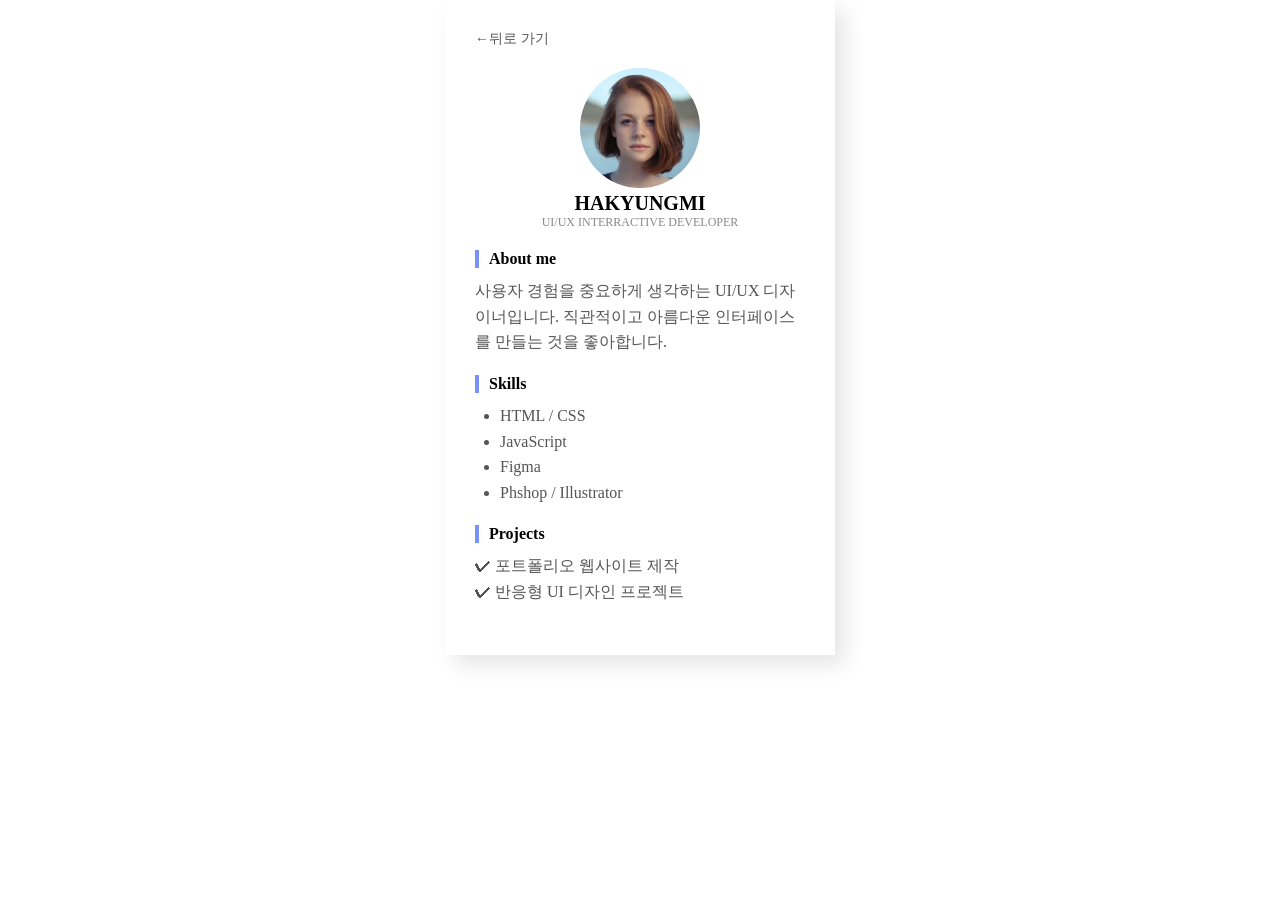
<file: detail.html>
<!doctype html>
<html lang="ko">
    <head>
        <meta charset="UTF-8" />
        <meta name="viewport" content="width=device-width, initial-scale=1.0" />
        <title>Document</title>
        <!-- <link rel="stylesheet" href="css/main.css" /> -->
        <link rel="stylesheet" href="css/datail.css" />
    </head>
    <body>
        <section>
            <!-- 뒤로가기 -->
            <a href="index.html" class="back-btn">←뒤로 가기</a>
            <!-- 상단 프로필 -->
            <div class="detail-profile">
                <img src="images/member1.jpg" alt="member1" />
                <h1>Hakyungmi</h1>
                <p>UI/UX INTERRACTIVE DEVELOPER</p>
            </div>
            <!-- 소개 -->
            <div class="detail-box">
                <h2>About me</h2>
                <p>
                    사용자 경험을 중요하게 생각하는 UI/UX 디자이너입니다. 직관적이고 아름다운 인터페이스를 만들는 것을
                    좋아합니다.
                </p>
            </div>
            <!-- 스킬 -->
            <div class="detail-box">
                <h2>Skills</h2>
                <ul>
                    <li>HTML / CSS</li>
                    <li>JavaScript</li>
                    <li>Figma</li>
                    <li>Phshop / Illustrator</li>
                </ul>
            </div>
            <!-- 프로젝트 -->
            <div class="detail-box">
                <h2>Projects</h2>
                <p>✔ 포트폴리오 웹사이트 제작</p>
                <p>✔ 반응형 UI 디자인 프로젝트</p>
            </div>
        </section>
    </body>
</html>
</file>
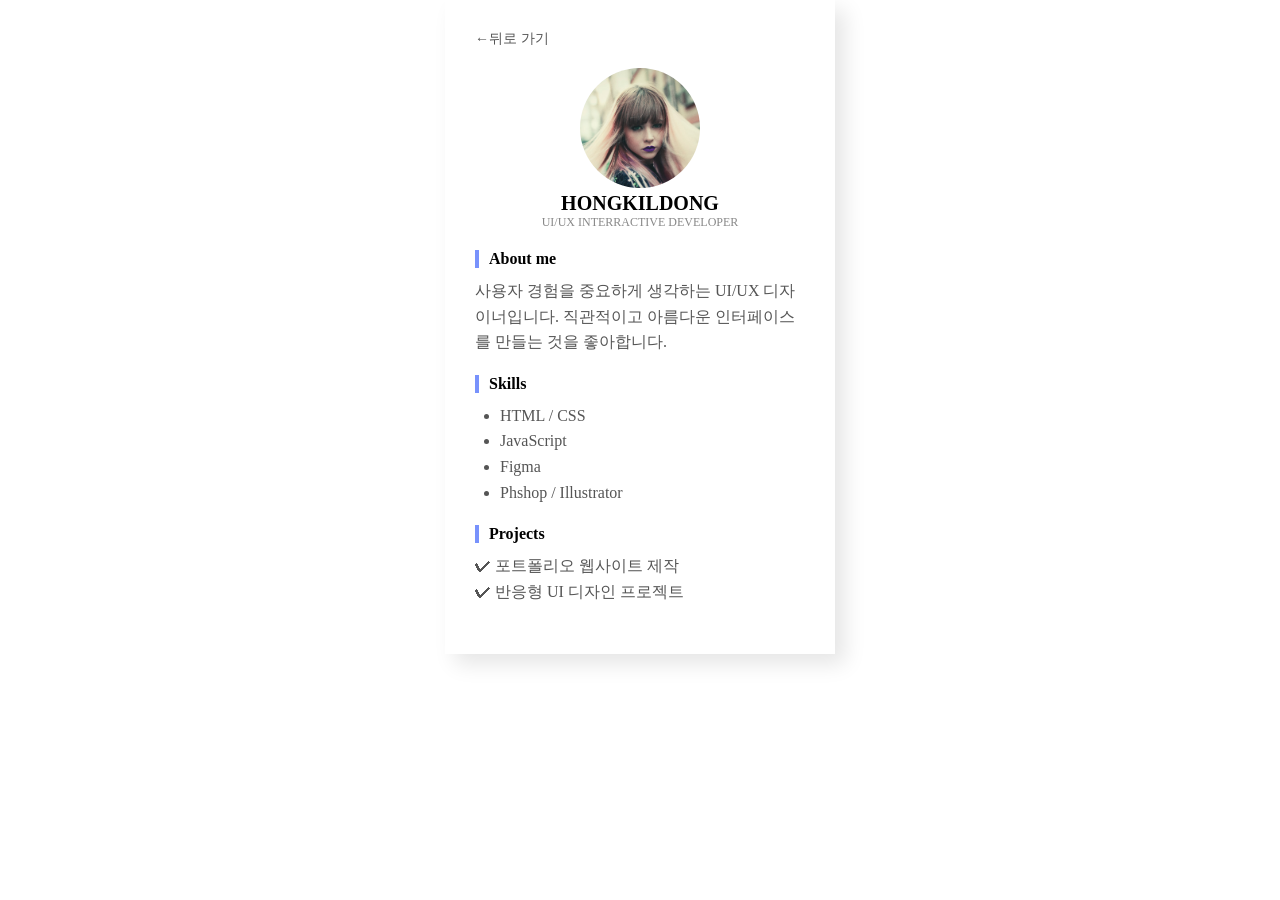
<file: detail_member2.html>
<!doctype html>
<html lang="ko">
    <head>
        <meta charset="UTF-8" />
        <meta name="viewport" content="width=device-width, initial-scale=1.0" />
        <title>Document</title>
        <!-- <link rel="stylesheet" href="css/main.css" /> -->
        <link rel="stylesheet" href="css/datail.css" />
    </head>
    <body>
        <section>
            <!-- 뒤로가기 -->
            <a href="index.html" class="back-btn">←뒤로 가기</a>
            <!-- 상단 프로필 -->
            <div class="detail-profile">
                <img src="images/member2.jpg" alt="member1" />
                <h1>HongKildong</h1>
                <p>UI/UX INTERRACTIVE DEVELOPER</p>
            </div>
            <!-- 소개 -->
            <div class="detail-box">
                <h2>About me</h2>
                <p>
                    사용자 경험을 중요하게 생각하는 UI/UX 디자이너입니다. 직관적이고 아름다운 인터페이스를 만들는 것을
                    좋아합니다.
                </p>
            </div>
            <!-- 스킬 -->
            <div class="detail-box">
                <h2>Skills</h2>
                <ul>
                    <li>HTML / CSS</li>
                    <li>JavaScript</li>
                    <li>Figma</li>
                    <li>Phshop / Illustrator</li>
                </ul>
            </div>
            <!-- 프로젝트 -->
            <div class="detail-box">
                <h2>Projects</h2>
                <p>✔ 포트폴리오 웹사이트 제작</p>
                <p>✔ 반응형 UI 디자인 프로젝트</p>
            </div>
        </section>
    </body>
</html>
</file>
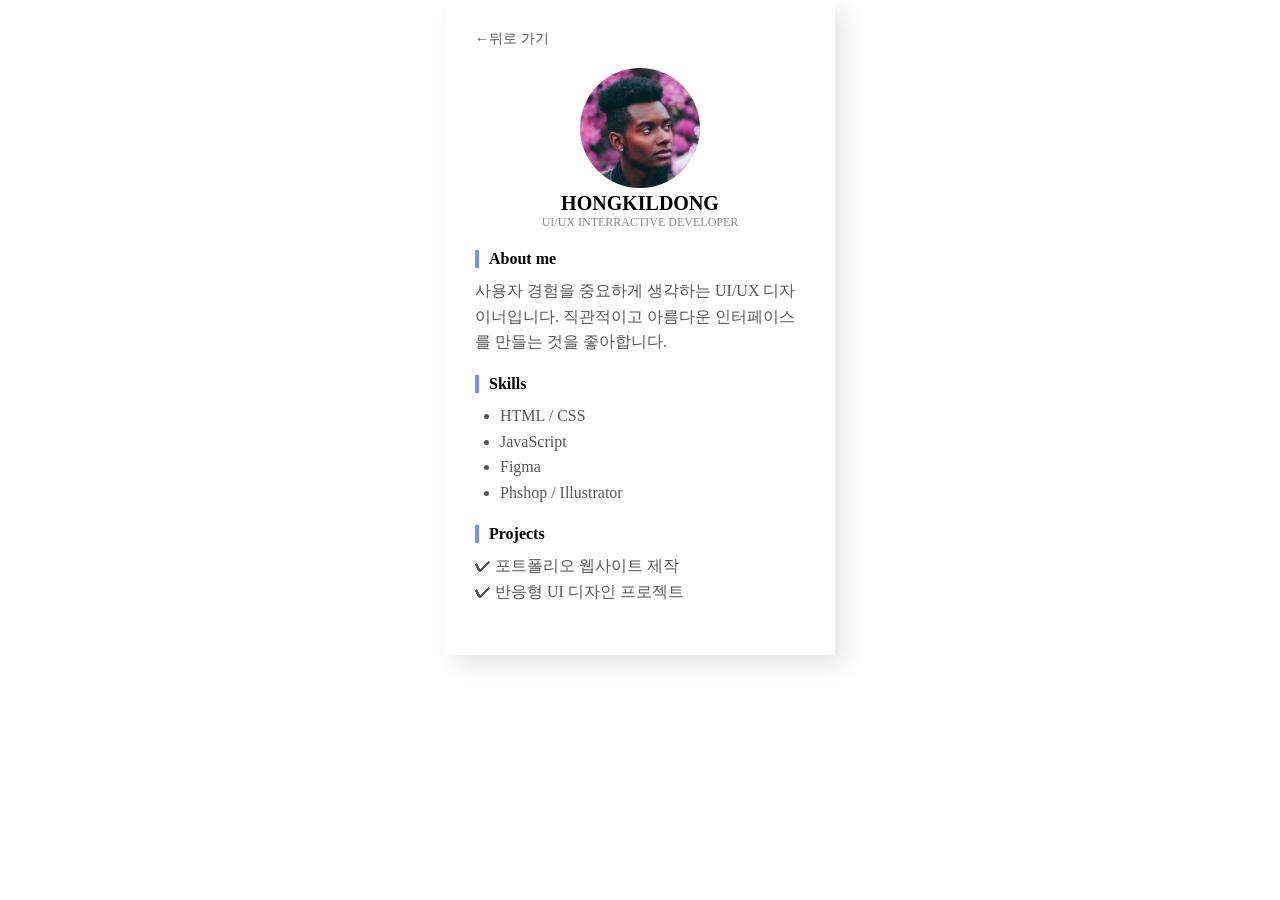
<file: detail_member3.html>
<!doctype html>
<html lang="ko">
    <head>
        <meta charset="UTF-8" />
        <meta name="viewport" content="width=device-width, initial-scale=1.0" />
        <title>Document</title>
        <!-- <link rel="stylesheet" href="css/main.css" /> -->
        <link rel="stylesheet" href="css/datail.css" />
    </head>
    <body>
        <section>
            <!-- 뒤로가기 -->
            <a href="index.html" class="back-btn">←뒤로 가기</a>
            <!-- 상단 프로필 -->
            <div class="detail-profile">
                <img src="images/member3.jpg" alt="member1" />
                <h1>HongKildong</h1>
                <p>UI/UX INTERRACTIVE DEVELOPER</p>
            </div>
            <!-- 소개 -->
            <div class="detail-box">
                <h2>About me</h2>
                <p>
                    사용자 경험을 중요하게 생각하는 UI/UX 디자이너입니다. 직관적이고 아름다운 인터페이스를 만들는 것을
                    좋아합니다.
                </p>
            </div>
            <!-- 스킬 -->
            <div class="detail-box">
                <h2>Skills</h2>
                <ul>
                    <li>HTML / CSS</li>
                    <li>JavaScript</li>
                    <li>Figma</li>
                    <li>Phshop / Illustrator</li>
                </ul>
            </div>
            <!-- 프로젝트 -->
            <div class="detail-box">
                <h2>Projects</h2>
                <p>✔ 포트폴리오 웹사이트 제작</p>
                <p>✔ 반응형 UI 디자인 프로젝트</p>
            </div>
        </section>
    </body>
</html>
</file>
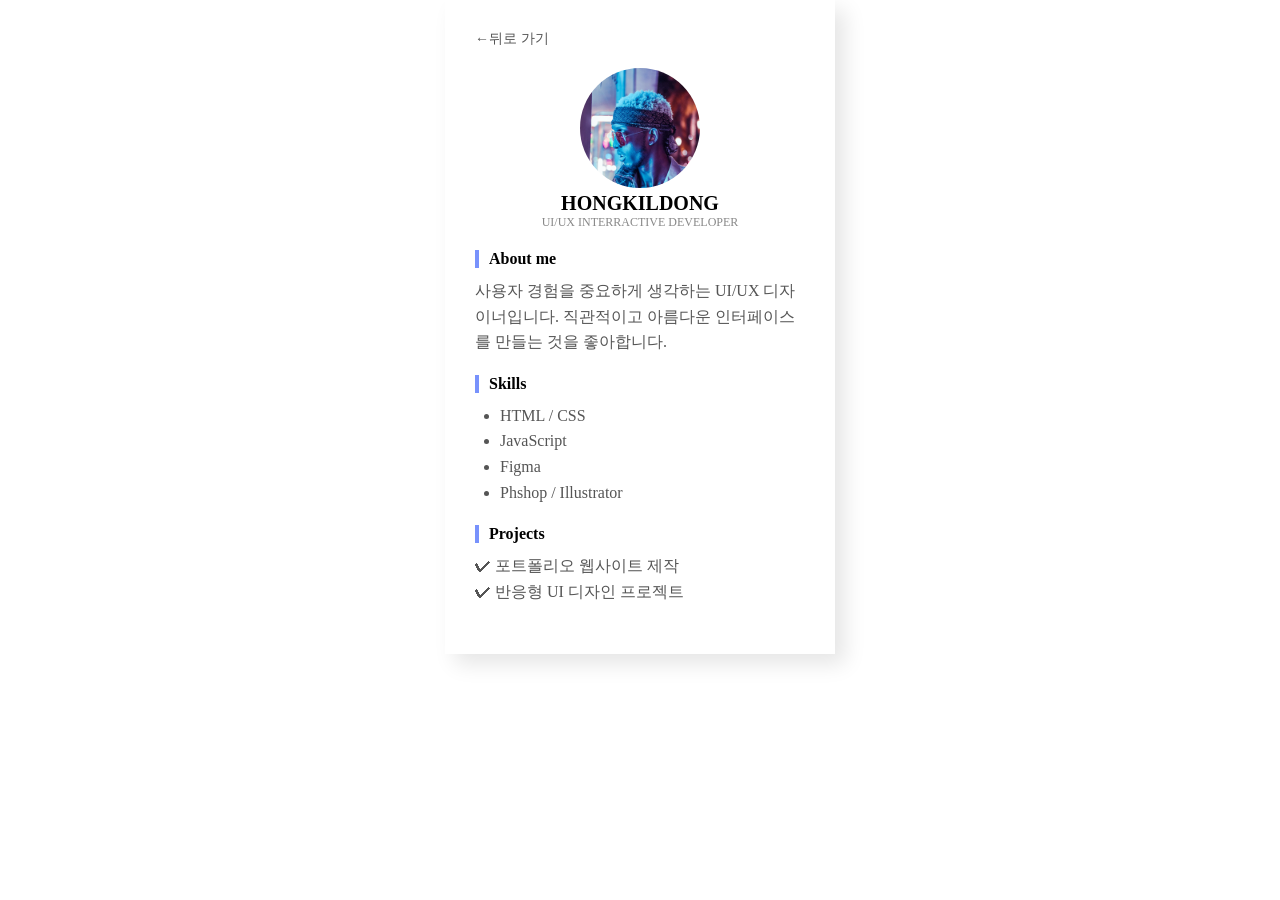
<file: detail_member4.html>
<!doctype html>
<html lang="ko">
    <head>
        <meta charset="UTF-8" />
        <meta name="viewport" content="width=device-width, initial-scale=1.0" />
        <title>Document</title>
        <!-- <link rel="stylesheet" href="css/main.css" /> -->
        <link rel="stylesheet" href="css/datail.css" />
    </head>
    <body>
        <section>
            <!-- 뒤로가기 -->
            <a href="index.html" class="back-btn">←뒤로 가기</a>
            <!-- 상단 프로필 -->
            <div class="detail-profile">
                <img src="images/member4.jpg" alt="member1" />
                <h1>HongKildong</h1>
                <p>UI/UX INTERRACTIVE DEVELOPER</p>
            </div>
            <!-- 소개 -->
            <div class="detail-box">
                <h2>About me</h2>
                <p>
                    사용자 경험을 중요하게 생각하는 UI/UX 디자이너입니다. 직관적이고 아름다운 인터페이스를 만들는 것을
                    좋아합니다.
                </p>
            </div>
            <!-- 스킬 -->
            <div class="detail-box">
                <h2>Skills</h2>
                <ul>
                    <li>HTML / CSS</li>
                    <li>JavaScript</li>
                    <li>Figma</li>
                    <li>Phshop / Illustrator</li>
                </ul>
            </div>
            <!-- 프로젝트 -->
            <div class="detail-box">
                <h2>Projects</h2>
                <p>✔ 포트폴리오 웹사이트 제작</p>
                <p>✔ 반응형 UI 디자인 프로젝트</p>
            </div>
        </section>
    </body>
</html>
</file>
<file: css/main.css>
@import url("https://fonts.googleapis.com/css2?family=Orbitron:wght@400..900&family=Playwrite+DE+SAS:wght@100..400&display=swap");

* {
    margin: 0;
    padding: 0;
    box-sizing: border-box;
}
ul,
li {
    list-style: none;
}
a {
    color: #333;
    text-decoration: none;
}
.member1 {
    background-color: #ebfaff;
}
.member2{
    background-color: #edffeb;
}
.member3{
    background-color: #feebff;
}
.member4{
    background-color: #f7ebff;
}
/* 전체 레이아웃 */
section {
    width: 390px;
    margin: auto;
    padding: 30px;
    background-color: #fff;
}
/* 메뉴 */
.menu {
    display: flex;
    justify-content: space-between;
}
.menu a {
    color: #aaa;
    font-size: 20px;
}
/* 프로필 영역 */
.profile {
    display: flex;
    flex-direction: column;
    align-items: center;
    gap: 15px;
    padding: 20px 0;
    text-align: center;
}
/* 이미지 */
.profile-img {
    width: 200px;
    height: 200px;
    border-radius: 50%;
    overflow: hidden;
}
.profile-img img {
    width: 100%;
    display: block;
    transition: all 0.3s;
}
.profile-img:hover img{
transform: scale(1.1);
filter: blur(2px);
cursor: pointer;
}
/* 이름 */
.profile-name h1 {
    font-size: 22px;
    color: #555;
    text-transform: uppercase;
}
.profile-name p {
    font-size: 12px;
    color: #939393;
}
/* 더보기 */
.btn-view {
    padding: 8px 20px;
    color: #fff;
    border-radius: 24px;
    background: linear-gradient(45deg, #10fcf0, #7592fc);
    box-shadow: 5px 5px 20px rgba(0, 255, 255, 0.5);
    /* box-shadow: rgba(32, 33, 36, 0.28) 0px 1px 6px 0px; */
}
/* member2 더보기 */
.member2 .btn-view{
     background: linear-gradient(45deg, #89ee91, #51f85f);
    box-shadow: 5px 5px 20px rgba(0, 255, 255, 0.5);
}
/* member3 더보기 */
.member3 .btn-view{
     background: linear-gradient(45deg, #eb89ee, #da51f8);
    box-shadow: 5px 5px 20px rgba(195, 0, 255, 0.5);
}
/* member4 더보기 */
.member4 .btn-view{
     background: linear-gradient(45deg, #cc89ee, #aa51f8);
    box-shadow: 5px 5px 20px rgba(140, 0, 255, 0.5);
}

/* 연락처 영역 */
.link-contact {
    display: flex;
    flex-direction: column;
    align-items: center;
    padding: 30px;
}
.contact {
    /* background-color: red; */
}
.contact li {
    display: flex;
    align-items: center;
    gap: 20px;
    padding: 10px 0;
    border-bottom: 1px solid #d2d1d1;
}
.contact li:last-child {
    border: none;
}
.contact li i {
    font-size: 14px;
    color: #666;
    text-shadow: 2px 2px 2px #ddd;
}
.contact li span {
    font-size: 12px;
    color: #777;
    font-family: "Orbitron", sans-serif;
}
/* 맴버별 프로필 링크 */
.others {
    display: flex;
    justify-content: center;
    gap: 20px;
}
.others a {
    width: 30px;
    height: 30px;
    border-radius: 50%;
    background-color: pink;
    opacity: 0.4;
    filter: saturate(0.7);
}
.others a:nth-of-type(1) {
    background-color: #35e0f7;
}
.others a:nth-of-type(2) {
    background-color: #55f5cd;
}
.others a:nth-of-type(3) {
    background-color: #ff80df;
}
.others a:nth-of-type(4) {
    background-color: #a794fd;
}
.others a.on {
    opacity: 1;
    filter: saturate(1);
}
</file>
<file: css/datail.css>
@import url("main.css");
section {
    box-shadow: 10px 10px 20px rgba(0, 0, 0, 0.1);
}
/* 뒤로가기 */
.back-btn {
    font-size: 14px;
    color: #555;
    cursor: pointer;
    display: block;
    margin-bottom: 20px;
}
.back-btn:hover {
    text-decoration: underline;
}
/* 프로필 */
.detail-profile {
    text-align: center;
    margin-bottom: 20px;
}
.detail-profile h1 {
    font-size: 20px;
    text-transform: uppercase;
}
.detail-profile p {
    font-size: 12px;
    color: #888;
}
.detail-profile img {
    width: 120px;
    border-radius: 50%;
}
/* 카드박스 */
.detail-box {
    margin-bottom: 20px;
}
.detail-box h2 {
    font-size: 16px;
    margin-bottom: 10px;
    border-left: 4px solid #7892fc;
    padding-left: 10px;
}
ul {
    padding-left: 25px;
}
li {
    list-style: disc;
}
.detail-box p , .detail-box li{
    font-style: 13px;
    color: #555;
    line-height: 1.6;
}
</file>
